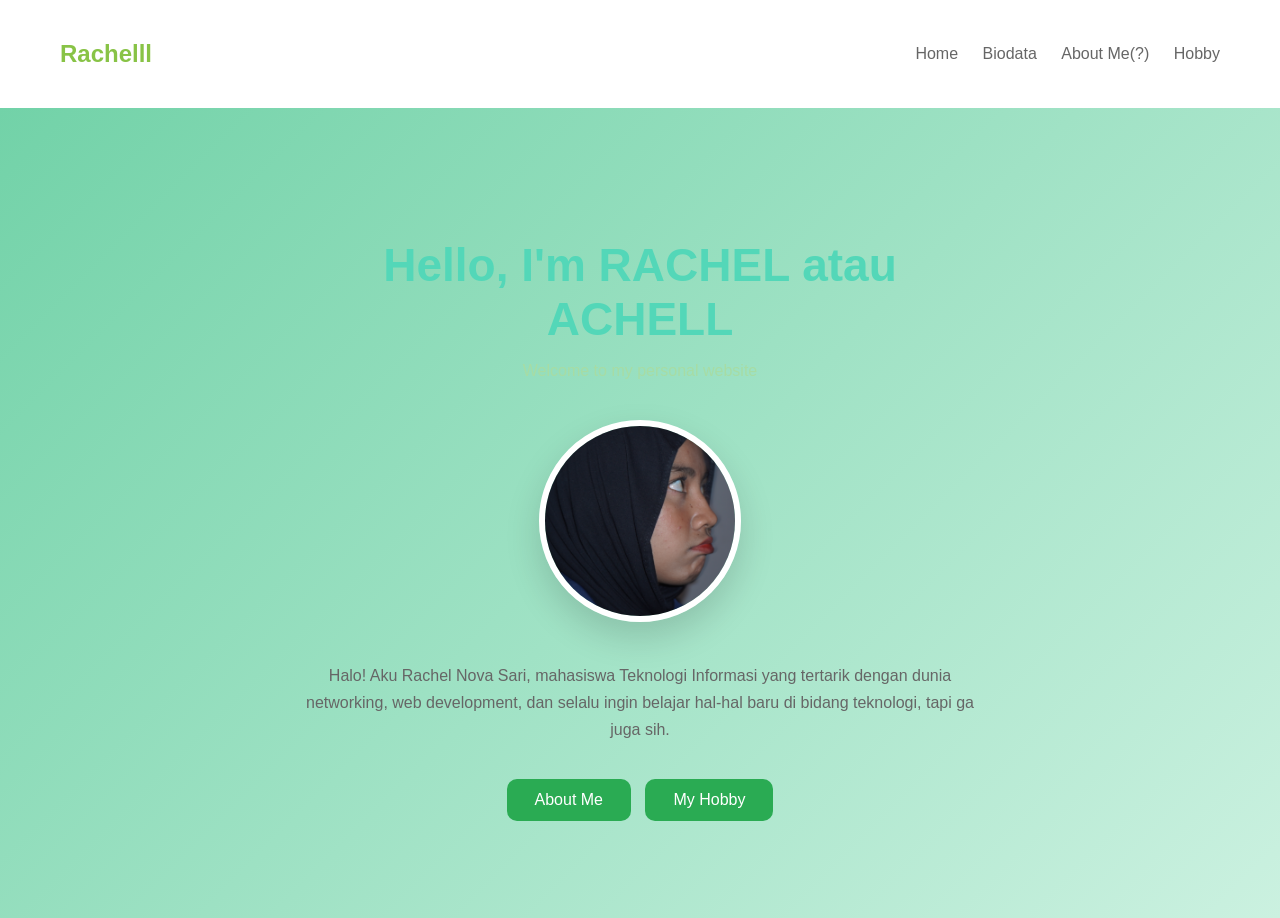
<file: index.html>
<!DOCTYPE html>
<html>

<head>
    <title>Home</title>
    <link rel="stylesheet" href="style.css">
</head>

<body>

    <nav>
        <h2>Rachelll</h2>

        <div class="menu">
            <a href="index.html">Home</a>
            <a href="form.html">Biodata</a>
            <a href="about_me.html">About Me(?)</a>
            <a href="hobby.html">Hobby</a>
        </div>

    </nav>

    <section class="hero">

        <div class="hero-content">

            <h1>Hello, I'm RACHEL atau ACHELL</h1>

            <p class="tagline">
                Welcome to my personal website
            </p>

            <img src="homepage.jpeg" class="profile">

            <p class="desc">
                Halo! Aku Rachel Nova Sari, mahasiswa Teknologi Informasi
                yang tertarik dengan dunia networking, web development,
                dan selalu ingin belajar hal-hal baru di bidang teknologi, tapi ga juga sih.
            </p>

            <div class="buttons">

                <a href="about_me.html">About Me</a>
                <a href="hobby.html">My Hobby</a>

            </div>

        </div>

    </section>

</body>

</html>
</file>
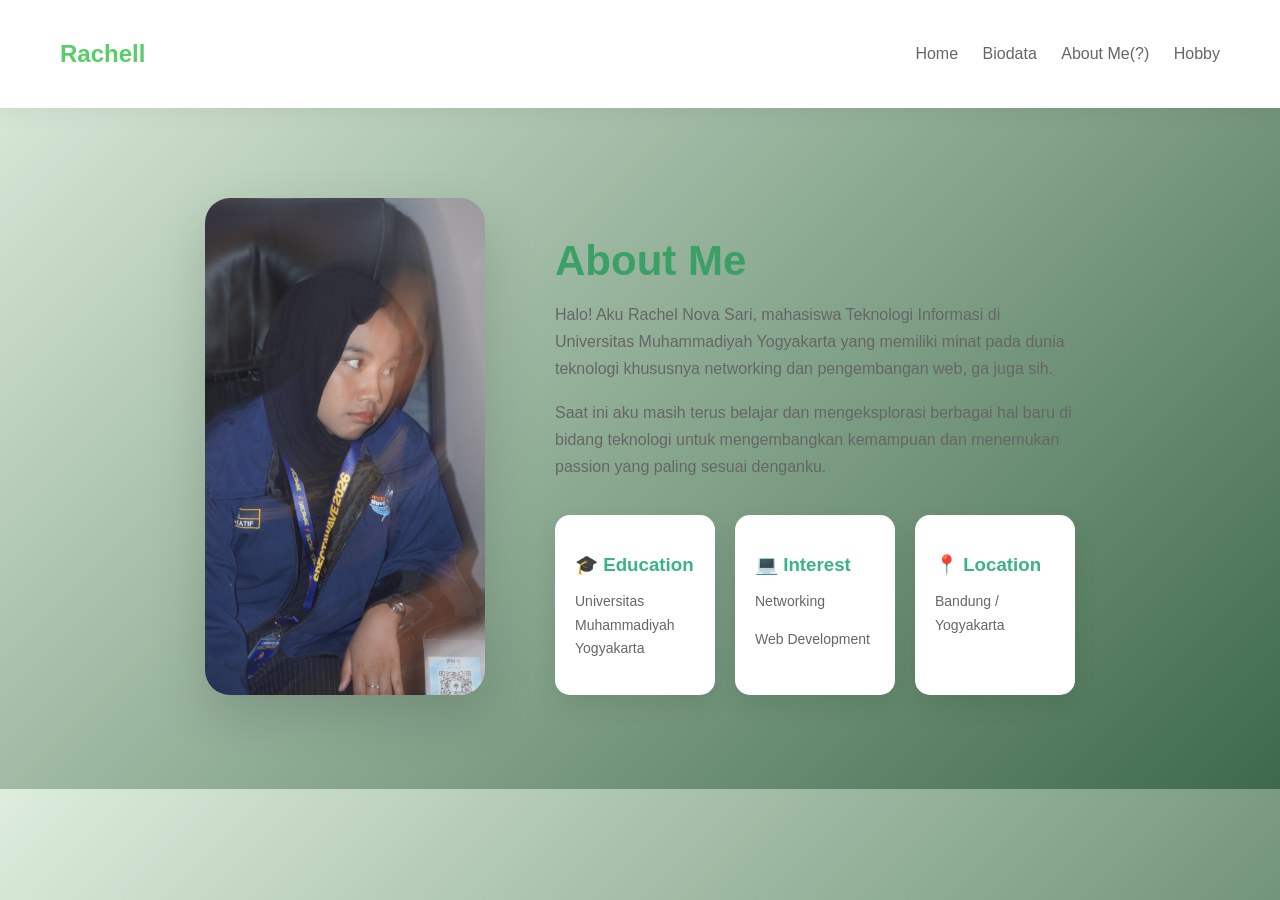
<file: about_me.html>
<!DOCTYPE html>
<html>

<head>
    <title>About Me</title>
    <link rel="stylesheet" href="about_me.css">
</head>

<body>

    <nav>

        <h2>Rachell</h2>

        <div class="menu">
            <a href="index.html">Home</a>
            <a href="form.html">Biodata</a>
            <a href="about_me.html">About Me(?)</a>
            <a href="hobby.html">Hobby</a>
        </div>

    </nav>

    <section class="about-section">

        <div class="about-container">

            <div class="about-photo">

                <img src="aboutme.jpeg">

            </div>

            <div class="about-text">

                <h1>About Me</h1>

                <p class="intro">
                    Halo! Aku Rachel Nova Sari, mahasiswa Teknologi Informasi
                    di Universitas Muhammadiyah Yogyakarta yang memiliki minat
                    pada dunia teknologi khususnya networking dan pengembangan web, ga juga sih.
                </p>

                <p>
                    Saat ini aku masih terus belajar dan mengeksplorasi berbagai
                    hal baru di bidang teknologi untuk mengembangkan kemampuan
                    dan menemukan passion yang paling sesuai denganku.
                </p>

                <div class="info-box">

                    <div class="info-card">
                        <h3>🎓 Education</h3>
                        <p>Universitas Muhammadiyah Yogyakarta</p>
                    </div>

                    <div class="info-card">
                        <h3>💻 Interest</h3>
                        <p>Networking</p>
                        <p>Web Development</p>
                    </div>

                    <div class="info-card">
                        <h3>📍 Location</h3>
                        <p>Bandung / Yogyakarta</p>
                    </div>

                </div>

            </div>

        </div>

    </section>

</body>

</html>
</file>
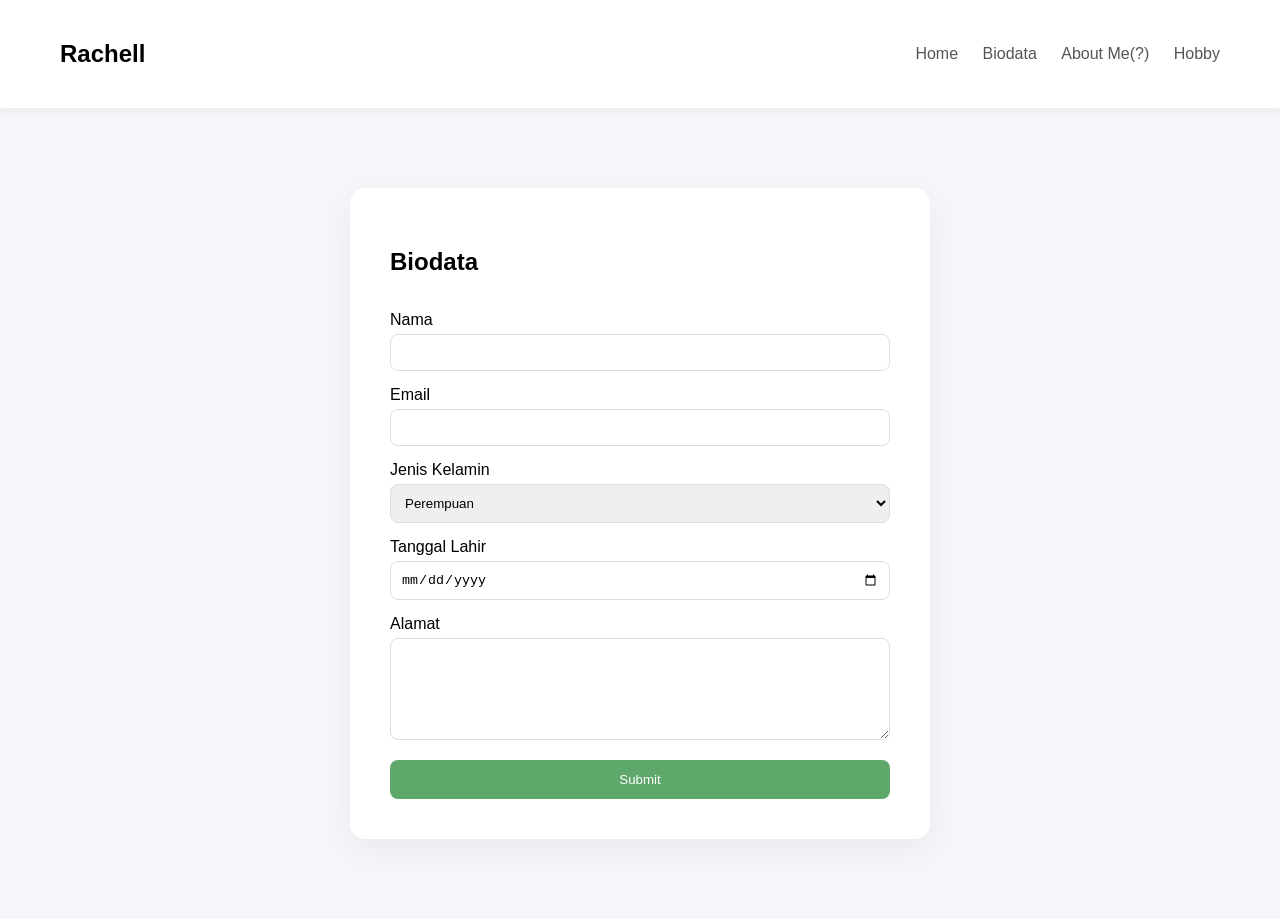
<file: form.html>
<!DOCTYPE html>
<html>

<head>
    <title>Biodata</title>
    <link rel="stylesheet" href="form.css">
</head>

<body>

    <nav>
        <h2>Rachell</h2>
        <div class="menu">
            <a href="index.html">Home</a>
            <a href="form.html">Biodata</a>
            <a href="about_me.html">About Me(?)</a>
            <a href="hobby.html">Hobby</a>
        </div>
    </nav>

    <section class="form-container">

        <h1>Biodata</h1>

        <form>

            <label>Nama</label>
            <input type="text">

            <label>Email</label>
            <input type="email">

            <label>Jenis Kelamin</label>
            <select>
                <option>Perempuan</option>
                <option>Laki-laki</option>
            </select>

            <label>Tanggal Lahir</label>
            <input type="date">

            <label>Alamat</label>
            <textarea></textarea>

            <button type="submit">Submit</button>

        </form>

    </section>

</body>

</html>
</file>
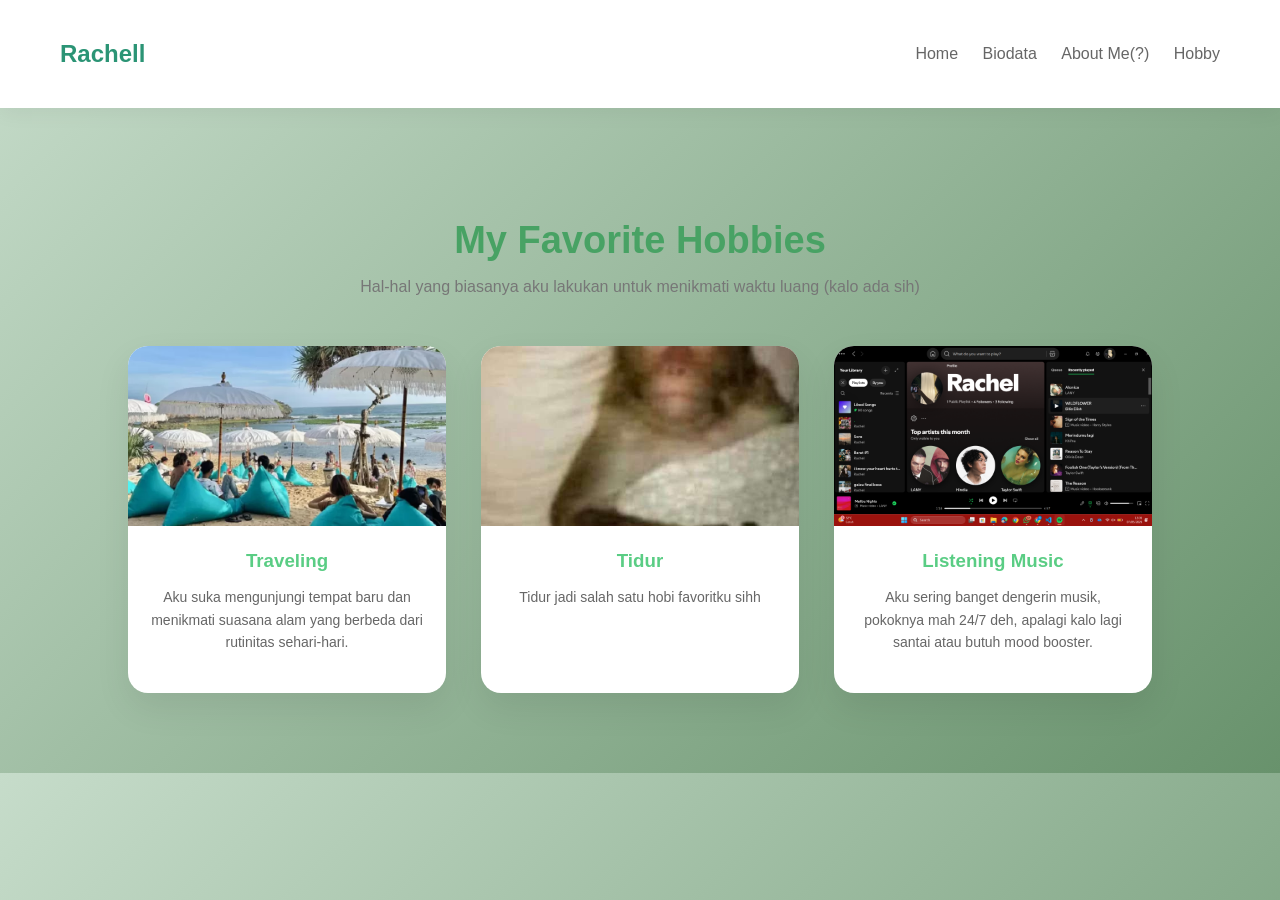
<file: hobby.html>
<!DOCTYPE html>
<html>
<head>
<title>My Hobby</title>
<link rel="stylesheet" href="hobby.css">
</head>

<body>

<nav>
<h2>Rachell</h2>

<div class="menu">
<a href="index.html">Home</a>
<a href="form.html">Biodata</a>
<a href="about_me.html">About Me(?)</a>
<a href="hobby.html">Hobby</a>
</div>

</nav>

<section class="hobby-section">

<h1>My Favorite Hobbies</h1>

<p class="subtitle">
Hal-hal yang biasanya aku lakukan untuk menikmati waktu luang (kalo ada sih)
</p>

<div class="hobby-container">

<div class="hobby-card">
<img src="travel.jpeg">
<h3>Traveling</h3>
<p>
Aku suka mengunjungi tempat baru dan menikmati suasana alam
yang berbeda dari rutinitas sehari-hari.
</p>
</div>

<div class="hobby-card">
<img src="sleep.jpg">
<h3>Tidur</h3>
<p>
Tidur jadi salah satu hobi favoritku sihh
</p>
</div>

<div class="hobby-card">
<img src="music.jpeg">
<h3>Listening Music</h3>
<p>
Aku sering banget dengerin musik, pokoknya mah 24/7 deh, apalagi kalo lagi santai atau butuh mood booster.
</p>
</div>

</div>

</section>

</body>
</html>
</file>
<file: style.css>
body {
    font-family: 'Segoe UI', sans-serif;
    margin: 0;
    background: linear-gradient(135deg, #c9e5bc, #9ddaba);
    color: #444;
}

/* NAVBAR */

nav {
    display: flex;
    justify-content: space-between;
    align-items: center;
    padding: 20px 60px;
    background: white;
    box-shadow: 0 5px 20px rgba(0, 0, 0, 0.05);
}

nav h2 {
    color: #88c346;
}

nav a {
    margin-left: 20px;
    text-decoration: none;
    color: #666;
    font-weight: 500;
}

nav a:hover {
    color: #6df2af;
}

/* HERO */

.hero {
    height: 90vh;
    display: flex;
    align-items: center;
    justify-content: center;
    text-align: center;
    background: linear-gradient(135deg, #72d2a8, #cbf1e0);
}

.hero-content {
    max-width: 700px;
    padding: 20px;
}

/* TITLE */

.hero h1 {
    font-size: 46px;
    color: #53d7b8;
    margin-bottom: 10px;
}

.tagline {
    color: #a7dca4;
    font-weight: 500;
    margin-bottom: 20px;
}

/* FOTO */

.profile {
    width: 190px;
    height: 190px;
    border-radius: 50%;
    object-fit: cover;
    margin: 20px 0;
    border: 6px solid white;
    box-shadow: 0 15px 35px rgba(0, 0, 0, 0.15);
}

/* DESKRIPSI */

.desc {
    color: #666;
    line-height: 1.7;
    font-size: 16px;
    margin-bottom: 30px;
}

/* BUTTON */

.buttons a {
    text-decoration: none;
    background: #2aab53;
    color: white;
    padding: 12px 28px;
    border-radius: 10px;
    margin: 5px;
    display: inline-block;
    font-weight: 500;
    transition: 0.3s;
}

.buttons a:hover {
    background: #679330;
    transform: translateY(-2px);
}
</file>
<file: about_me.css>
body {
    font-family: 'Segoe UI', sans-serif;
    margin: 0;
    background: linear-gradient(135deg, #deeddd, #3d694a);
    color: #444;
}

/* NAVBAR */

nav {
    display: flex;
    justify-content: space-between;
    align-items: center;
    padding: 20px 60px;
    background: white;
    box-shadow: 0 5px 20px rgba(0, 0, 0, 0.05);
}

nav h2 {
    color: #5acd6b;
}

nav a {
    margin-left: 20px;
    text-decoration: none;
    color: #666;
    font-weight: 500;
}

nav a:hover {
    color: #4a9041;
}

/* ABOUT SECTION */

.about-section {
    padding: 90px 10%;
}

.about-container {
    display: flex;
    align-items: center;
    justify-content: center;
    gap: 70px;
    flex-wrap: wrap;
}

/* FOTO */

.about-photo img {
    width: 280px;
    border-radius: 25px;
    box-shadow: 0 20px 50px rgba(0, 0, 0, 0.15);
}

/* TEXT */

.about-text {
    max-width: 520px;
}

.about-text h1 {
    font-size: 42px;
    color: #3ba065;
    margin-bottom: 15px;
}

.intro {
    color: #666;
    line-height: 1.7;
    margin-bottom: 15px;
}

.about-text p {
    color: #666;
    line-height: 1.7;
}

/* INFO CARD */

.info-box {
    margin-top: 35px;
    display: grid;
    grid-template-columns: repeat(auto-fit, minmax(150px, 1fr));
    gap: 20px;
}

.info-card {
    background: white;
    padding: 20px;
    border-radius: 15px;
    box-shadow: 0 10px 25px rgba(0, 0, 0, 0.08);
    transition: 0.3s;
}

.info-card:hover {
    transform: translateY(-5px);
    box-shadow: 0 15px 35px rgba(0, 0, 0, 0.12);
}

.info-card h3 {
    margin-bottom: 8px;
    color: #3bb483;
}

.info-card p {
    font-size: 14px;
    color: #666;
}body {
    font-family: 'Segoe UI', sans-serif;
    margin: 0;
    background: linear-gradient(135deg, #deeddd, #3d694a);
    color: #444;
}

/* NAVBAR */

nav {
    display: flex;
    justify-content: space-between;
    align-items: center;
    padding: 20px 60px;
    background: white;
    box-shadow: 0 5px 20px rgba(0, 0, 0, 0.05);
}

nav h2 {
    color: #5acd6b;
}

nav a {
    margin-left: 20px;
    text-decoration: none;
    color: #666;
    font-weight: 500;
}

nav a:hover {
    color: #4a9041;
}

/* ABOUT SECTION */

.about-section {
    padding: 90px 10%;
}

.about-container {
    display: flex;
    align-items: center;
    justify-content: center;
    gap: 70px;
    flex-wrap: wrap;
}

/* FOTO */

.about-photo img {
    width: 280px;
    border-radius: 25px;
    box-shadow: 0 20px 50px rgba(0, 0, 0, 0.15);
}

/* TEXT */

.about-text {
    max-width: 520px;
}

.about-text h1 {
    font-size: 42px;
    color: #3ba065;
    margin-bottom: 15px;
}

.intro {
    color: #666;
    line-height: 1.7;
    margin-bottom: 15px;
}

.about-text p {
    color: #666;
    line-height: 1.7;
}

/* INFO CARD */

.info-box {
    margin-top: 35px;
    display: grid;
    grid-template-columns: repeat(auto-fit, minmax(150px, 1fr));
    gap: 20px;
}

.info-card {
    background: white;
    padding: 20px;
    border-radius: 15px;
    box-shadow: 0 10px 25px rgba(0, 0, 0, 0.08);
    transition: 0.3s;
}

.info-card:hover {
    transform: translateY(-5px);
    box-shadow: 0 15px 35px rgba(0, 0, 0, 0.12);
}

.info-card h3 {
    margin-bottom: 8px;
    color: #3bb483;
}

.info-card p {
    font-size: 14px;
    color: #666;
}
</file>
<file: form.css>
body {
    font-family: 'Segoe UI', sans-serif;
    margin: 0;
    background: #f5f6fa;
}

nav {
    display: flex;
    justify-content: space-between;
    align-items: center;
    padding: 20px 60px;
    background: white;
    box-shadow: 0 3px 10px rgba(0, 0, 0, 0.05);
}

nav a {
    margin-left: 20px;
    text-decoration: none;
    color: #555;
}

.form-container {
    max-width: 500px;
    margin: 80px auto;
    background: white;
    padding: 40px;
    border-radius: 15px;
    box-shadow: 0 10px 30px rgba(0, 0, 0, 0.05);
}

form {
    display: flex;
    flex-direction: column;
}

label {
    margin-top: 15px;
    margin-bottom: 5px;
}

input,
select,
textarea {
    padding: 10px;
    border: 1px solid #ddd;
    border-radius: 8px;
}

textarea {
    height: 80px;
}

button {
    margin-top: 20px;
    padding: 12px;
    background: #5fa86b;
    color: white;
    border: none;
    border-radius: 8px;
    cursor: pointer;
}

button:hover {
    background: #5e4dd6;
}
</file>
<file: hobby.css>
body {
    font-family: 'Segoe UI', sans-serif;
    margin: 0;
    background: linear-gradient(135deg, #c6dcca, #68926c);
    color: #444;
}

nav {
    display: flex;
    justify-content: space-between;
    align-items: center;
    padding: 20px 60px;
    background: #ffffff;
    box-shadow: 0 5px 20px rgba(0, 0, 0, 0.05);
}

nav h2 {
    color: #2b9475;
}

nav a {
    margin-left: 20px;
    text-decoration: none;
    color: #666;
    font-weight: 500;
}

nav a:hover {
    color: #3f8948;
}

.hobby-section {
    padding: 80px 10%;
    text-align: center;
}

.hobby-section h1 {
    font-size: 38px;
    color: #48a264;
    margin-bottom: 10px;
}

.subtitle {
    color: #777;
    margin-bottom: 50px;
}

.hobby-container {
    display: grid;
    grid-template-columns: repeat(auto-fit, minmax(250px, 1fr));
    gap: 35px;
}

.hobby-card {
    background: white;
    border-radius: 20px;
    overflow: hidden;
    box-shadow: 0 15px 35px rgba(0, 0, 0, 0.08);
    transition: 0.3s;
}

.hobby-card:hover {
    transform: translateY(-10px);
    box-shadow: 0 25px 50px rgba(0, 0, 0, 0.12);
}

.hobby-card img {
    width: 100%;
    height: 180px;
    object-fit: cover;
}

.hobby-card h3 {
    margin: 20px 0 10px 0;
    color: #5acd84;
}

.hobby-card p {
    padding: 0 20px 25px 20px;
    color: #666;
    font-size: 14px;
    line-height: 1.6;
}
</file>
